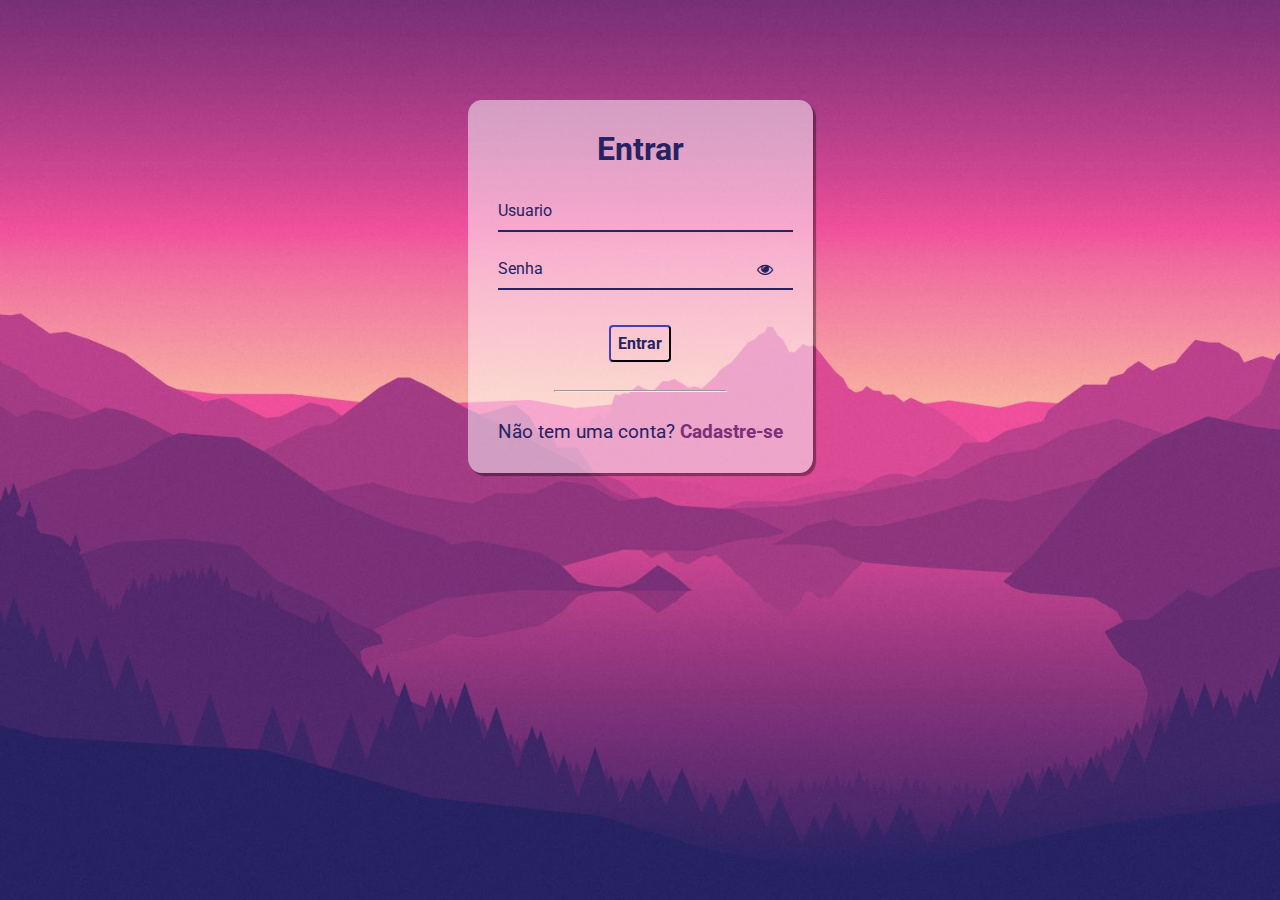
<file: index.html>
<!DOCTYPE html>
<html lang="pt-br">
  <head>
    <meta charset="UTF-8" />
    <meta name="viewport" content="width=device-width, initial-scale=1.0" />
    <title>home</title>
  </head>
  <body>
    <h1 id=" logado "></h1>

    <button onclick="sair ()">sair</button>

    <script src="./assets/js/index.js"></script>
  </body>
</html>
</file>
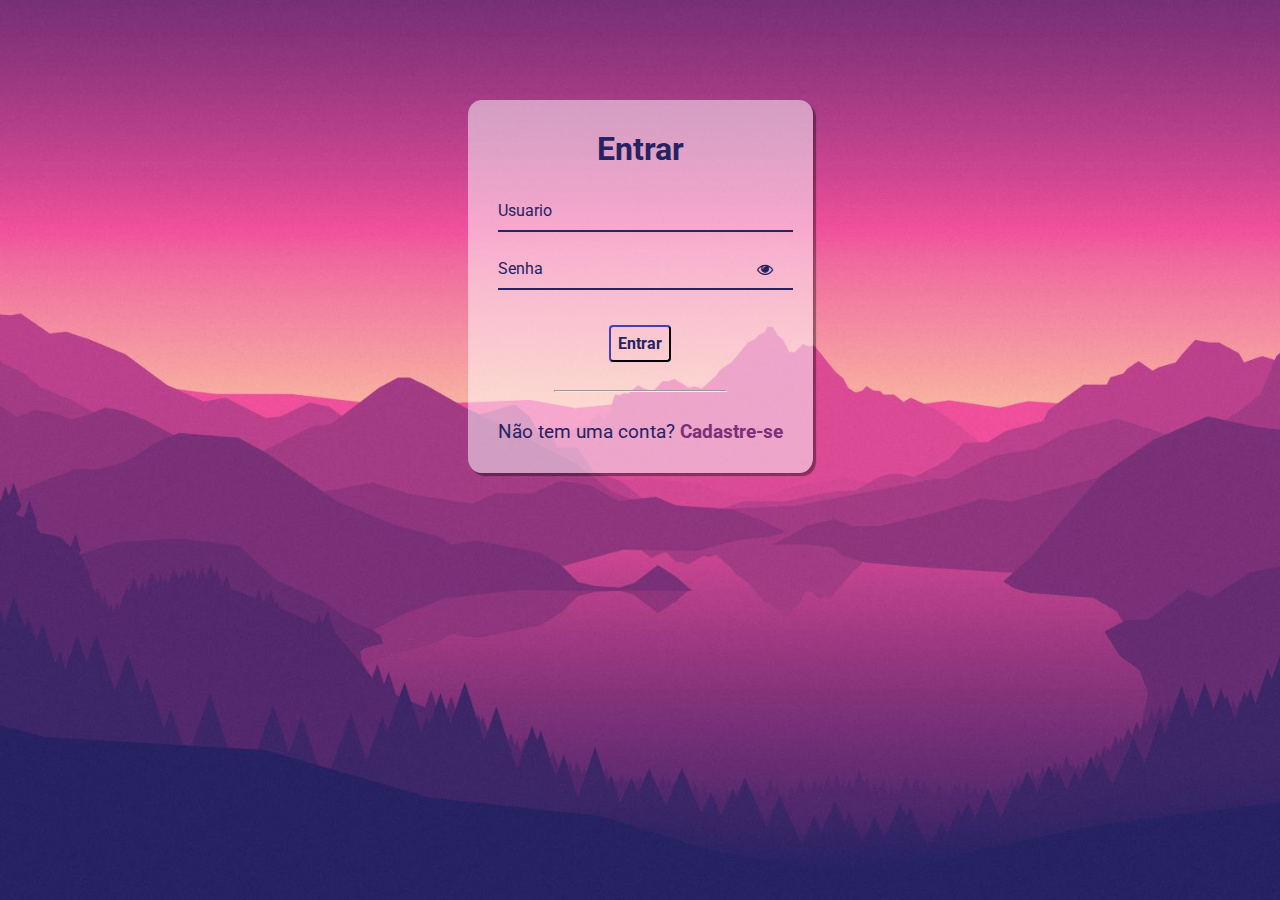
<file: assets/html/signin.html>
<!DOCTYPE html>
<html lang="pt-br">
  <head>
    <meta charset="UTF-8" />
    <meta name="viewport" content="width=device-width, initial-scale=1.0" />
    <link
      rel="stylesheet"
      href="https://stackpath.bootstrapcdn.com/font-awesome/4.7.0/css/font-awesome.min.css"
    />
    <link rel="stylesheet" href="../CSS/signin.css" />
    <title>sign-in</title>
  </head>
  <body>
    <div class="container">
      <div class="card">
        <h1>Entrar</h1>

        <div id="msgError"></div>

        <div class="label-float">
          <input type="text" id="usuario" paceholder="" required />
          <label id="userLabel" for="usuario">Usuario</label>
        </div>

        <div class="label-float">
          <input type="password" id="senha" paceholder="" required />
          <label id="senhaLabel" for="senha">Senha</label>
          <i class="fa fa-eye" aria-hidden="true"></i>
        </div>

        <div class="justify-center">
          <button onclick="entrar()">Entrar</button>
        </div>

        <div class="justify-center">
          <hr />
        </div>

        <p>
          Não tem uma conta?
          <a href="../html/signup.html"> Cadastre-se </a>
        </p>
      </div>
    </div>

    <script src="../js/signin.js"></script>
  </body>
</html>
</file>
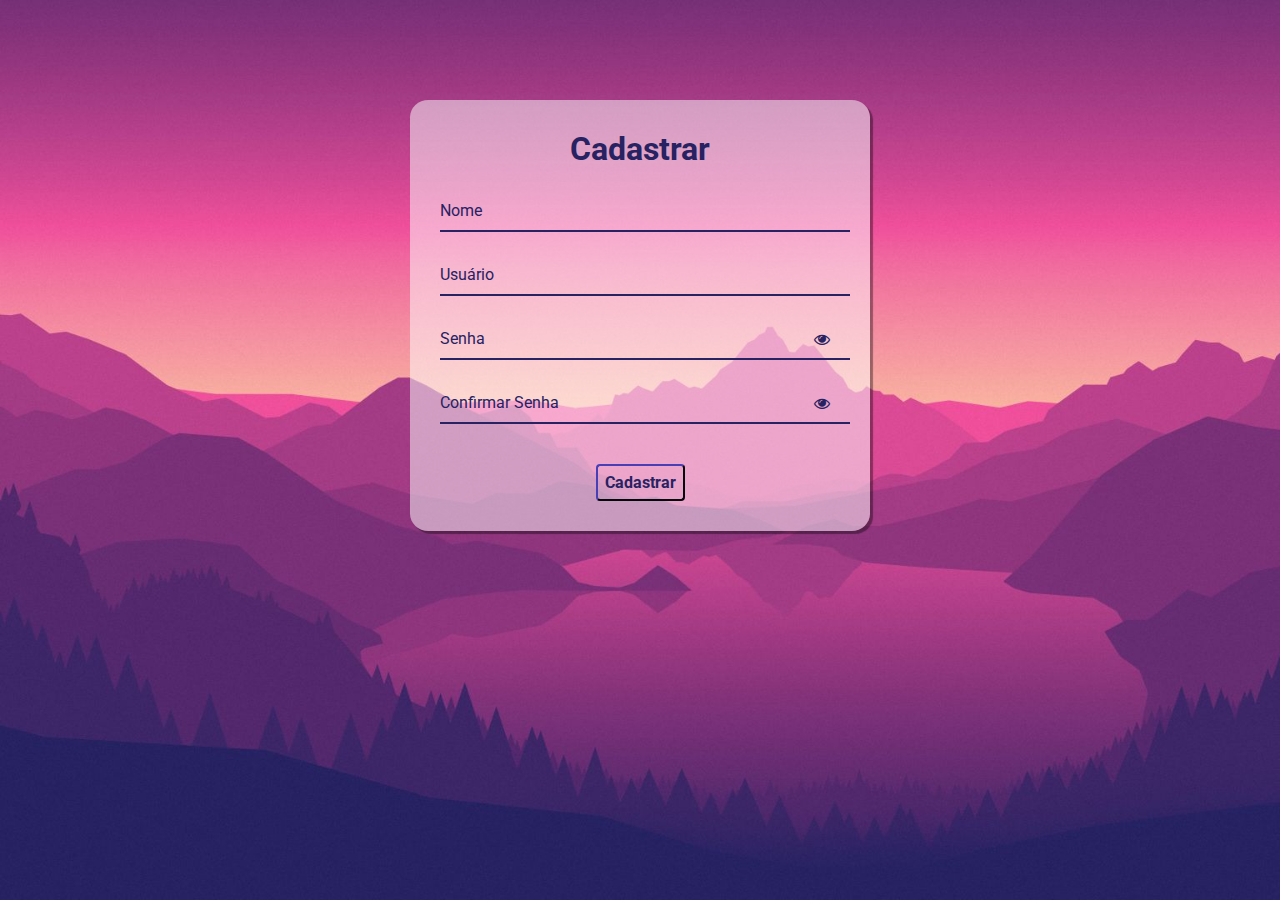
<file: assets/html/signup.html>
<!DOCTYPE html>
<html lang="pt-br">
  <head>
    <meta charset="UTF-8" />
    <meta name="viewport" content="width=, initial-scale=1.0" />
    <link
      rel="stylesheet"
      href="https://stackpath.bootstrapcdn.com/font-awesome/4.7.0/css/font-awesome.min.css"
    />

    <link rel="stylesheet" href="../CSS/signup.css" />
    <title>Sign-up</title>
  </head>
  <body>
    <div class="container">
      <div class="card">
        <h1>Cadastrar</h1>

        <div id="msgError"></div>
        <div id="msgSuccess"></div>

        <div class="label-float">
          <input type="text" id="nome" placeholder=" " required />
          <label id="labelNome" for="nome">Nome</label>
        </div>

        <div class="label-float">
          <input type="text" id="usuario" placeholder=" " required />
          <label id="labelUsuario" for="usuario">Usuário</label>
        </div>

        <div class="label-float">
          <input type="password" id="senha" placeholder=" " required />
          <label id="labelSenha" for="senha">Senha</label>
          <i id="verSenha" class="fa fa-eye" aria-hidden="true"></i>
        </div>

        <div class="label-float">
          <input type="password" id="confirmSenha" placeholder=" " required />
          <label id="labelConfirmSenha" for="confirmSenha"
            >Confirmar Senha</label
          >
          <i id="verConfirmSenha" class="fa fa-eye" aria-hidden="true"></i>
        </div>

        <div class="justify-center">
          <button onclick="cadastrar()">Cadastrar</button>
        </div>
      </div>
    </div>

    <script src="../js/signup.js"></script>
  </body>
</html>
</file>
<file: assets/CSS/signin.css>
@import url("https://fonts.googleapis.com/css2?family=Roboto:ital,wght@0,100;0,300;0,400;0,500;0,700;0,900;1,100;1,300;1,400;1,500;1,700;1,900&display=swap");

* {
  margin: 0;
  padding: 0;
  font-family: "Roboto", sans-serif;
}

body {
  background-image: url(../images/Plano-Fundo.jpg);
  background-repeat: no-repeat;
  background-size: cover;
  background-attachment: fixed;
}

.container {
  display: flex;
  justify-content: center;
  width: 100%;
  margin-top: 100px;
}

.card {
  background-color: #ffffff80;
  padding: 30px;
  border-radius: 4%;
  box-shadow: 3px 3px 1px 0px #00000060;
}

h1 {
  text-align: center;
  margin-bottom: 20px;
  color: #272262;
}

.label-float input {
  width: 100%;
  padding: 5px 5px;
  display: inline-block;
  border: 0;
  border-bottom: 2px solid #272262;
  background-color: transparent;
  outline: none;
  min-width: 180px;
  font-size: 16px;
  transition: all 0.3s ease-out;
  border-radius: 0;
}

.label-float {
  position: relative;
  padding-top: 13px;
  margin-top: 5%;
  margin-bottom: 5%;
}

.label-float input:focus {
  border-bottom: 2px solid #4038a0;
}

.label-float label {
  color: #272262;
  pointer-events: none;
  position: absolute;
  top: 0;
  left: 0;
  margin-top: 13px;
  transition: all 0.3s ease-out;
}

.label-float input:focus + label,
.label-float input:valid + label {
  font-size: 13px;
  margin-top: 0;
  color: #4038a0;
}

button {
  background-color: transparent;
  border-color: #272262;
  color: #272262;
  padding: 7px;
  font-weight: bold;
  font-size: 12pt;
  margin-top: 20px;
  border-radius: 4px;
  cursor: pointer;
  outline: none;
  transition: all 0.4s ease-out;
}

button:hover {
  background-color: #272262;
  color: #fff;
}

.justify-center {
  display: flex;
  justify-content: center;
}

hr {
  margin-top: 10%;
  margin-bottom: 10%;
  width: 60%;
}

p {
  color: #272262;
  font-size: 14pt;
  text-align: center;
}

a {
  color: #7a3077;
  font-weight: bold;
  text-decoration: none;
  transition: all 0.3s ease-out;
}

a:hover {
  color: #272262;
}

.fa-eye {
  position: absolute;
  top: 15px;
  right: 10px;
  cursor: pointer;
  color: #272262;
}

#msgError {
  text-align: center;
  color: #ff0000;
  background-color: transparent;
  padding: 10px;
  border-radius: 4px;
  display: none;
}
</file>
<file: assets/CSS/signup.css>
@import url("https://fonts.googleapis.com/css2?family=Roboto:ital,wght@0,100;0,300;0,400;0,500;0,700;0,900;1,100;1,300;1,400;1,500;1,700;1,900&display=swap");

* {
  margin: 0;
  padding: 0;
  font-family: "Roboto", sans-serif;
}

body {
  background-image: url(../images/Plano-Fundo.jpg);
  background-repeat: no-repeat;
  background-size: cover;
  background-attachment: fixed;
}

.container {
  display: flex;
  justify-content: center;
  width: 100%;
  margin-top: 100px;
}

.card {
  background-color: #ffffff80;
  padding: 30px;
  border-radius: 4%;
  box-shadow: 3px 3px 1px 0px #00000060;
  width: 400px;
}

h1 {
  text-align: center;
  margin-bottom: 20px;
  color: #272262;
}

.label-float input {
  width: 100%;
  padding: 5px 5px;
  display: inline-block;
  border: 0;
  border-bottom: 2px solid #272262;
  background-color: transparent;
  outline: none;
  min-width: 180px;
  font-size: 16px;
  transition: all 0.3s ease-out;
  border-radius: 0;
}

.label-float {
  position: relative;
  padding-top: 13px;
  margin-top: 5%;
  margin-bottom: 5%;
}

.label-float input:focus {
  border-bottom: 2px solid #4038a0;
}

.label-float label {
  color: #272262;
  pointer-events: none;
  position: absolute;
  top: 0;
  left: 0;
  margin-top: 13px;
  transition: all 0.3s ease-out;
}

.label-float input:focus + label,
.label-float input:valid + label {
  font-size: 13px;
  margin-top: 0;
  color: #4038a0;
}

button {
  background-color: transparent;
  border-color: #272262;
  color: #272262;
  padding: 7px;
  font-weight: bold;
  font-size: 12pt;
  margin-top: 20px;
  border-radius: 4px;
  cursor: pointer;
  outline: none;
  transition: all 0.4s ease-out;
}

button:hover {
  background-color: #272262;
  color: #fff;
}

.justify-center {
  display: flex;
  justify-content: center;
}

.fa-eye {
  position: absolute;
  top: 15px;
  right: 10px;
  cursor: pointer;
  color: #272262;
}

#msgError {
  text-align: center;
  color: #ff0000;
  background-color: transparent;
  padding: 10px;
  border-radius: 4px;
  display: none;
}

#msgSuccess {
  text-align: center;
  color: #00bb00;
  background-color: transparent;
  padding: 10px;
  border-radius: 4px;
  display: none;
}
</file>
